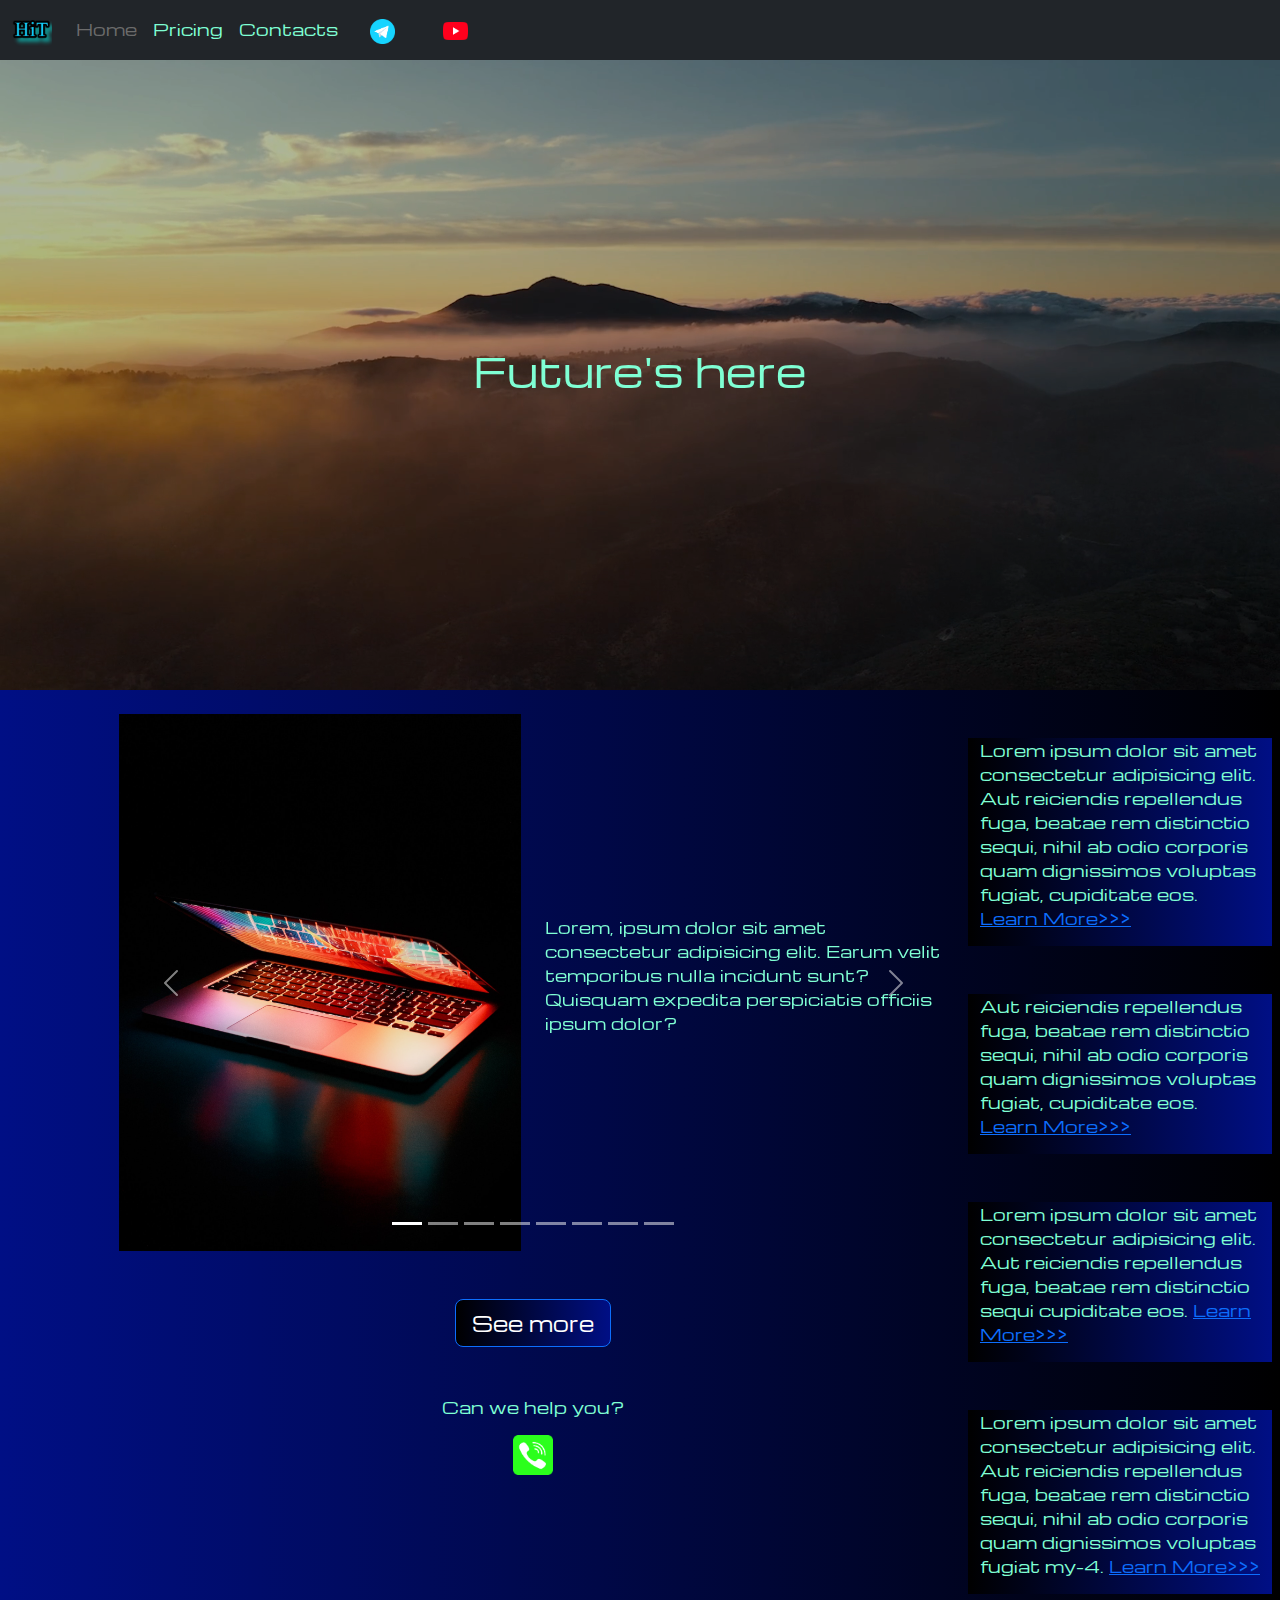
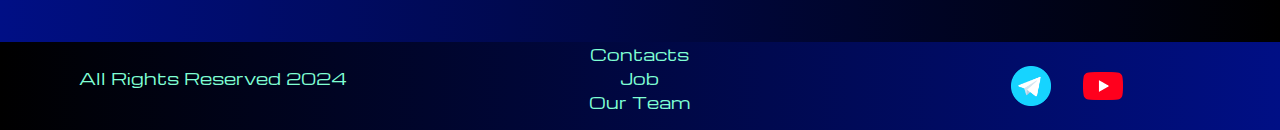
<file: index.html>
<!DOCTYPE html>
<html lang="en">

<head>
    <meta charset="UTF-8">
    <meta name="viewport" content="width=device-width, initial-scale=1.0">
    <link href="https://cdn.jsdelivr.net/npm/bootstrap@5.3.3/dist/css/bootstrap.min.css" rel="stylesheet"
        integrity="sha384-QWTKZyjpPEjISv5WaRU9OFeRpok6YctnYmDr5pNlyT2bRjXh0JMhjY6hW+ALEwIH" crossorigin="anonymous">
    <link rel="stylesheet" href="source/styles/mycss.css">
    <link rel="stylesheet" href="source/styles/bgvideo.css">
    <link rel="apple-touch-icon" sizes="180x180" href="/apple-touch-icon.png">
    <link rel="icon" type="image/png" sizes="32x32" href="source/files/favicon_io/favicon-32x32.png">
    <link rel="icon" type="image/png" sizes="16x16" href="source/files/favicon_io/favicon-16x16.png">
    <link rel="manifest" href="source/files/favicon_io/site.webmanifest">
    <title>Hit</title>
</head>

<body>
    <header>
        <nav class="navbar navbar-expand-lg bg-dark">
            <div class="container-fluid">
                <a class="navbar-brand" href="/"><img src="source/images/logo.png" alt="..."></a>
                <button class="navbar-toggler" type="button" data-bs-toggle="collapse" data-bs-target="#navbarNav"
                    aria-controls="navbarNav" aria-expanded="false" aria-label="Toggle navigation">
                    <span class="navbar-toggler-icon"></span>
                </button>
                <div class="collapse navbar-collapse" id="navbarNav">
                    <ul class="navbar-nav">
                        <li class="nav-item">
                            <a class="nav-link active" aria-current="page" href="/">Home</a>
                        </li>
                        <li class="nav-item">
                            <a class="nav-link" href="pricing.html">Pricing</a>
                        </li>
                        <li class="nav-item">
                            <a class="nav-link" href="pricing.html">Contacts</a>
                        </li>
                        <li class="nav-item">
                            <a class="nav-link" href="pricing.html"> <img style="width: 25px; margin-inline: 1em;"
                                    src="source/images/tg.png" alt="..."></a>
                        </li>
                        <li class="nav-item">
                            <a class="nav-link" href="pricing.html"> <img style="width: 25px; margin-inline: 1em"
                                    src="source/images/yt.png" alt="..."></a>
                        </li>
                    </ul>
                </div>
            </div>
        </nav>
    </header>

    <section>
        <div class="bgvideo">

            <video src="source/files/123.mp4" autoplay muted loop type="video/mp4"></video>
            <div class="effect"></div>
            <div class="video-text">
                <h1>Future's here</h1>
            </div>
        </div>
       
       
        <div class="container-fluid mt-4">
            <div class="row">
                <div class="col-lg-1">

                </div>
                <div class="col-lg-8 col-md-12">
                    <div class="row">


                        <div id="carouselExampleIndicators" class="carousel slide" data-bs-ride="true">
                            <div class="carousel-indicators">
                                <button type="button" data-bs-target="#carouselExampleIndicators" data-bs-slide-to="0"
                                    class="active" aria-current="true" aria-label="Slide 1"></button>
                                <button type="button" data-bs-target="#carouselExampleIndicators" data-bs-slide-to="1"
                                    aria-label="Slide 2"></button>
                                <button type="button" data-bs-target="#carouselExampleIndicators" data-bs-slide-to="2"
                                    aria-label="Slide 3"></button>
                                <button type="button" data-bs-target="#carouselExampleIndicators" data-bs-slide-to="3"
                                    aria-label="Slide 4"></button>
                                <button type="button" data-bs-target="#carouselExampleIndicators" data-bs-slide-to="4"
                                    aria-label="Slide 5"></button>
                                <button type="button" data-bs-target="#carouselExampleIndicators" data-bs-slide-to="5"
                                    aria-label="Slide 6"></button>
                                <button type="button" data-bs-target="#carouselExampleIndicators" data-bs-slide-to="6"
                                    aria-label="Slide 7"></button>
                                <button type="button" data-bs-target="#carouselExampleIndicators" data-bs-slide-to="7"
                                    aria-label="Slide 8"></button>
                            </div>
                            <div class="carousel-inner">
                                <div class="carousel-item active">
                                    <div class="d-block w-100">
                                        <div class="row">
                                            <div class="col-lg-6 col-md-6">
                                                <img src="source/images/laptop.png" class="w-100" alt="...">
                                            </div>
                                            <div class="col-lg-6 col-md-6 slide-text">
                                                <p>Lorem, ipsum dolor sit amet consectetur adipisicing elit. Earum velit
                                                    temporibus nulla incidunt sunt? Quisquam expedita perspiciatis
                                                    officiis ipsum dolor?</p>
                                            </div>
                                        </div>
                                    </div>
                                </div>
                                <div class="carousel-item">
                                    <div class="d-block w-100">
                                        <div class="row">
                                            <div class="col-lg-6 col-md-6">
                                                <img src="source/images/gaming pc.png" class="w-100" alt="...">
                                            </div>
                                            <div class="col-lg-6 col-md-6 slide-text">
                                                <p>Lorem, ipsum dolor sit amet consectetur adipisicing elit. Earum velit
                                                    temporibus nulla incidunt sunt? Quisquam?</p>
                                            </div>
                                        </div>

                                    </div>

                                </div>
                                <div class="carousel-item">
                                    <div class="d-block w-100">
                                        <div class="row">
                                            <div class="col-lg-6 col-md-6">
                                                <img src="source/images/vr.png" class="w-100" alt="...">
                                            </div>
                                            <div class="col-lg-6 col-md-6 slide-text">
                                                <p>Lorem, ipsum dolor sit amet consectetur adipisicing elit. Earum velit
                                                    temporibus nulla incidunt sunt? Quisquam expedita perspiciatis
                                                    officiis ipsum dolor, repellendus quo error aliquam dolorem?</p>
                                            </div>
                                        </div>
                                    </div>
                                </div>
                                <div class="carousel-item">
                                    <div class="d-block w-100">
                                        <div class="row">
                                            <div class="col-lg-6 col-md-6">
                                                <img src="source/images/gpu.png" class="w-100" alt="...">
                                            </div>
                                            <div class="col-lg-6 col-md-6 slide-text">
                                                <p>Lorem, ipsum dolor sit amet consectetur adipisicing elit. Earum velit
                                                    temporibus nulla incidunt sunt? Quisquam expedita perspiciatis
                                                    officiis ipsum dolor, repellendus quo error aliquam dolorem?</p>
                                            </div>
                                        </div>
                                    </div>
                                </div>
                                <div class="carousel-item">
                                    <div class="d-block w-100">
                                        <div class="row">
                                            <div class="col-lg-6 col-md-6">
                                                <img src="source/images/cpu.png" class="w-100" alt="...">
                                            </div>
                                            <div class="col-lg-6 col-md-6 slide-text">
                                                <p>Lorem, ipsum dolor sit amet consectetur adipisicing elit. Earum velit
                                                    temporibus nulla incidunt sunt?</p>
                                            </div>
                                        </div>
                                    </div>
                                </div>
                                <div class="carousel-item">
                                    <div class="d-block w-100">
                                        <div class="row">
                                            <div class="col-lg-6 col-md-6">
                                                <img src="source/images/controller.png" class="w-100" alt="...">
                                            </div>
                                            <div class="col-lg-6 col-md-6 slide-text">
                                                <p>Lorem, ipsum dolor sit amet consectetur adipisicing elit.</p>
                                            </div>
                                        </div>
                                    </div>
                                </div>
                                <div class="carousel-item">
                                    <div class="d-block w-100">
                                        <div class="row">
                                            <div class="col-lg-6 col-md-6">
                                                <img src="source/images/acc.png" class="w-100" alt="...">
                                            </div>
                                            <div class="col-lg-6 col-md-6 slide-text">
                                                <p>Lorem ipsum dolor sit amet consectetur adipisicing elit. Saepe
                                                    laborum, maxime libero nobis aliquid excepturi!.</p>
                                            </div>
                                        </div>
                                    </div>
                                </div>
                                <div class="carousel-item">
                                    <div class="d-block w-100">
                                        <div class="row">
                                            <div class="col-lg-6 col-md-6">
                                                <img src="source/images/other.png" class="w-100" alt="...">
                                            </div>
                                            <div class="col-lg-6 col-md-6 slide-text">
                                                <p>Lorem ipsum dolor sit amet consectetur adipisicing elit. Doloribus
                                                    perspiciatis officia nihil praesentium facilis necessitatibus
                                                    expedita alias aperiam.</p>
                                            </div>
                                        </div>
                                    </div>
                                </div>

                            </div>
                            <button class="carousel-control-prev" type="button"
                                data-bs-target="#carouselExampleIndicators" data-bs-slide="prev">
                                <span class="carousel-control-prev-icon" aria-hidden="true"></span>
                                <span class="visually-hidden">Previous</span>
                            </button>
                            <button class="carousel-control-next" type="button"
                                data-bs-target="#carouselExampleIndicators" data-bs-slide="next">
                                <span class="carousel-control-next-icon" aria-hidden="true"></span>
                                <span class="visually-hidden">Next</span>
                            </button>
                        </div>
                        <div class="col-lg-12 col-md-12 text-center mt-4">
                            <button type="button" class="btn btn-primary btn-lg my-4">See more</button>
                        </div>
                        <div class="col-lg-12 col-md-12 text-center mt-4">
                            <p>Can we help you?</p>
                        </div>
                        <div class="col-lg-12 col-md-12 text-center">
                            <img class="call-anim" style="width: 40px;" src="source/images/phone.png" alt="...">
                        </div>
                    </div>
                </div>
                <div class="col-lg-3 col-md-12">
                    <div class="row px-2">
                        <div class="col-lg-12 sidebar my-4">
                            <p>Lorem ipsum dolor sit amet consectetur adipisicing elit. Aut reiciendis repellendus fuga,
                                beatae rem distinctio sequi, nihil ab odio corporis quam dignissimos voluptas fugiat,
                                cupiditate eos. <a href="#">Learn More>>></a></p>
                        </div>
                        <div class="col-lg-12 sidebar my-4">
                            <p> Aut reiciendis repellendus fuga,
                                beatae rem distinctio sequi, nihil ab odio corporis quam dignissimos voluptas fugiat,
                                cupiditate eos. <a href="#">Learn More>>></a></p>
                        </div>
                        <div class="col-lg-12 sidebar my-4">
                            <p>Lorem ipsum dolor sit amet consectetur adipisicing elit. Aut reiciendis repellendus fuga,
                                beatae rem distinctio sequi
                                cupiditate eos. <a href="#">Learn More>>></a></p>
                        </div>
                        <div class="col-lg-12 sidebar my-4">
                            <p>Lorem ipsum dolor sit amet consectetur adipisicing elit. Aut reiciendis repellendus fuga,
                                beatae rem distinctio sequi, nihil ab odio corporis quam dignissimos voluptas fugiat
                                my-4. <a href="#">Learn More>>></a></p>
                        </div>
                    </div>
                </div>


            </div>

        </div>
    </section>

    <footer class="mt-4">
        <div class="container-fluid">
            <div class="row">
                <div class="col-lg-4 col-md-12 footer-text text-center">
                    <p>All Rights Reserved 2024</p>
                </div>
                <div class="col-lg-4 col-md-12 footer-text text-center">
                    <p>Contacts <br>Job<br>Our Team</p>
                </div>
                <div class="col-lg-4 col-md-12 media-links">
                    <a href=""><img style="width: 40px; margin-inline: 1em;" src="source/images/tg.png" alt="..."></a>
                    <a href=""><img style="width: 40px; margin-inline: 1em" src="source/images/yt.png" alt="..."></a>
                </div>
            </div>
        </div>
    </footer>

    <script src="https://cdn.jsdelivr.net/npm/bootstrap@5.3.3/dist/js/bootstrap.bundle.min.js"
        integrity="sha384-YvpcrYf0tY3lHB60NNkmXc5s9fDVZLESaAA55NDzOxhy9GkcIdslK1eN7N6jIeHz"
        crossorigin="anonymous"></script>
</body>

</html>
</file>
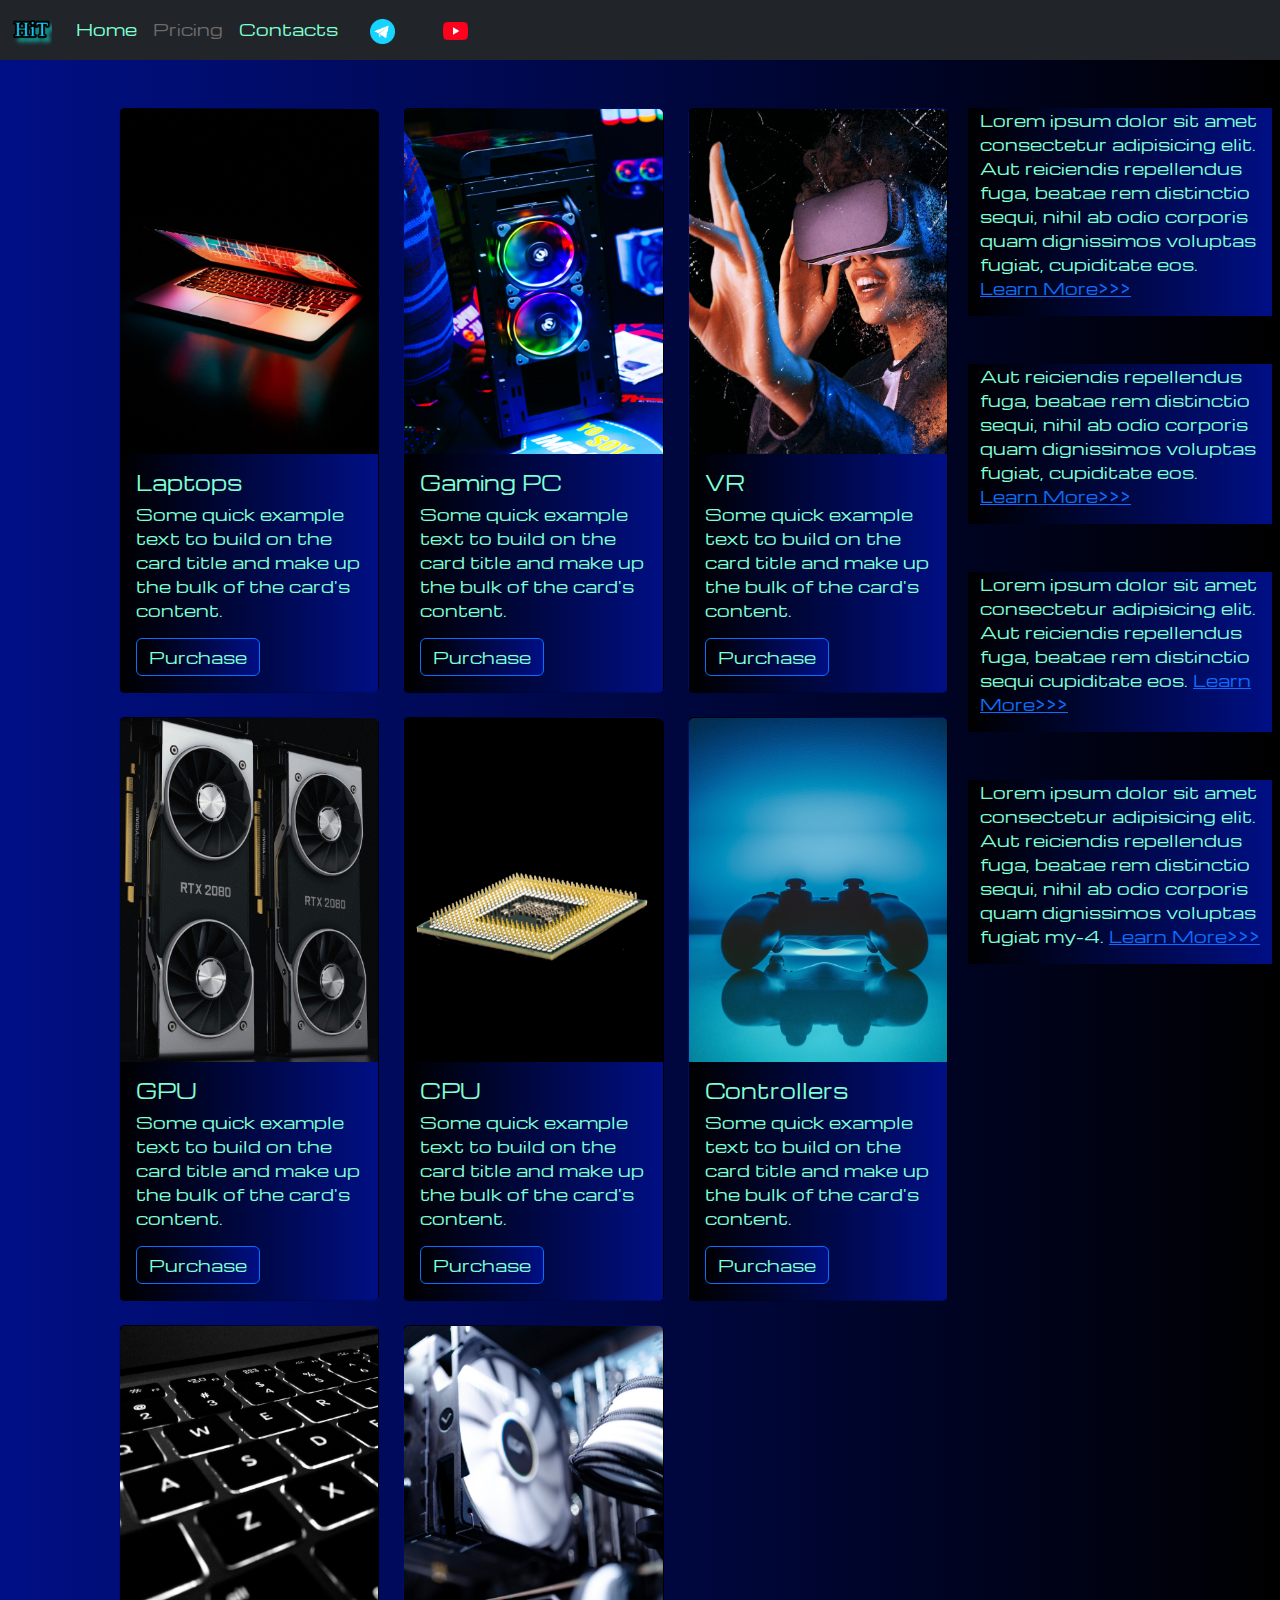
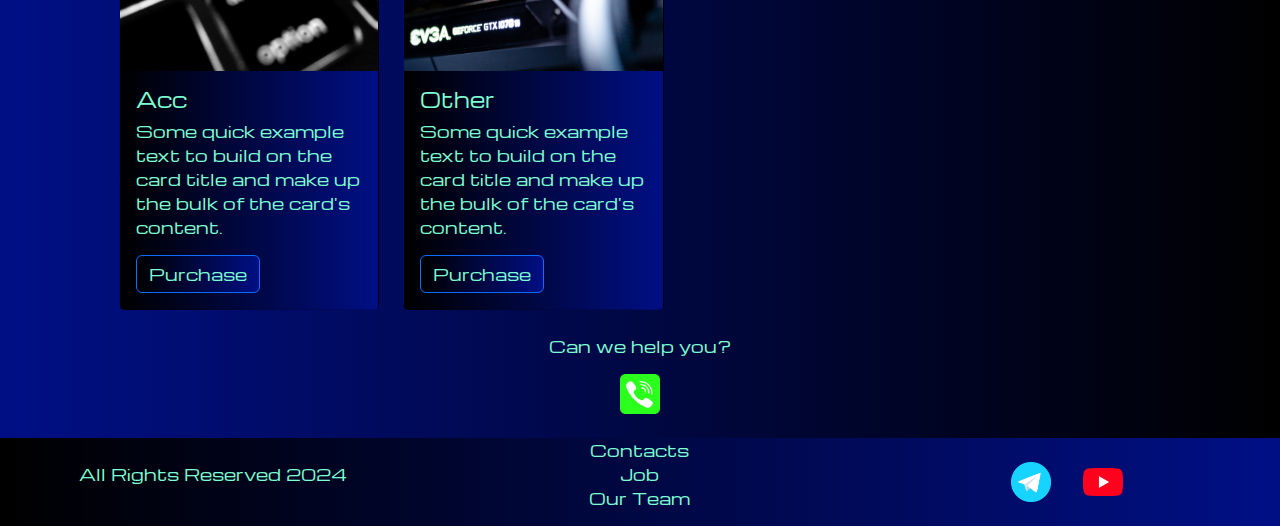
<file: pricing.html>
<!DOCTYPE html>
<html lang="en">

<head>
    <meta charset="UTF-8">
    <meta http-equiv="X-UA-Compatible" content="IE=edge">
    <meta name="viewport" content="width=device-width, initial-scale=1.0">
    <link href="https://cdn.jsdelivr.net/npm/bootstrap@5.3.3/dist/css/bootstrap.min.css" rel="stylesheet"
        integrity="sha384-QWTKZyjpPEjISv5WaRU9OFeRpok6YctnYmDr5pNlyT2bRjXh0JMhjY6hW+ALEwIH" crossorigin="anonymous">
    <link rel="stylesheet" href="source/styles/mycss.css">
    <title>Hit</title>
</head>

<body>
    <header>
        <nav class="navbar navbar-expand-lg bg-dark">
            <div class="container-fluid">
                <a class="navbar-brand" href="/"><img src="source/images/logo.png" alt="..."></a>
                <button class="navbar-toggler" type="button" data-bs-toggle="collapse" data-bs-target="#navbarNav"
                    aria-controls="navbarNav" aria-expanded="false" aria-label="Toggle navigation">
                    <span class="navbar-toggler-icon"></span>
                </button>
                <div class="collapse navbar-collapse" id="navbarNav">
                    <ul class="navbar-nav">
                        <li class="nav-item">
                            <a class="nav-link" aria-current="page" href="/">Home</a>
                        </li>
                        <li class="nav-item">
                            <a class="nav-link active" href="pricing.html">Pricing</a>
                        </li>
                        <li class="nav-item">
                            <a class="nav-link" href="pricing.html">Contacts</a>
                        </li>
                        <li class="nav-item">
                            <a class="nav-link" href="pricing.html"> <img style="width: 25px; margin-inline: 1em;"
                                    src="source/images/tg.png" alt="..."></a>
                        </li>
                        <li class="nav-item">
                            <a class="nav-link" href="pricing.html"> <img style="width: 25px; margin-inline: 1em"
                                    src="source/images/yt.png" alt="..."></a>
                        </li>
                    </ul>
                </div>
            </div>
        </nav>
    </header>

    <section>
        <div class="container-fluid mt-4">
            <div class="row">
                <div class="col-lg-1">

                </div>
                <div class="col-lg-8 col-md-12">

                    <div class="row">
                        <div class="col-lg-4 col-md-6 mt-4">
                            <div class="card">
                                <a href="#"><img src="source/images/laptop.png" class="card-img-top" alt="Laptop"></a>
                                <div class="card-body">
                                    <h5 class="card-title"><a href="#">Laptops</a></h5>
                                    <p class="card-text"><a href="#">
                                            Some quick example text to build on the card title and make up
                                            the bulk
                                            of the card's content.
                                        </a></p>
                                    <a href="#" class="btn btn-primary">Purchase</a>
                                </div>
                            </div>
                        </div>
                        <div class="col-lg-4 col-md-6 mt-4">
                            <div class="card">
                                <img src="source/images/gaming pc.png" class="card-img-top" alt="Gaming PC">
                                <div class="card-body">
                                    <h5 class="card-title">Gaming PC</h5>
                                    <p class="card-text">Some quick example text to build on the card title and make up
                                        the bulk
                                        of the card's content.</p>
                                    <a href="#" class="btn btn-primary">Purchase</a>
                                </div>
                            </div>
                        </div>
                        <div class="col-lg-4 col-md-6 mt-4">
                            <div class="card">
                                <img src="source/images/vr.png" class="card-img-top" alt="VR">
                                <div class="card-body">
                                    <h5 class="card-title">VR</h5>
                                    <p class="card-text">Some quick example text to build on the card title and make up
                                        the bulk
                                        of the card's content.</p>
                                    <a href="#" class="btn btn-primary">Purchase</a>
                                </div>
                            </div>
                        </div>
                        <div class="col-lg-4 col-md-6 mt-4">
                            <div class="card">
                                <img src="source/images/gpu.png" class="card-img-top" alt="GPU">
                                <div class="card-body">
                                    <h5 class="card-title">GPU</h5>
                                    <p class="card-text">Some quick example text to build on the card title and make up
                                        the bulk
                                        of the card's content.</p>
                                    <a href="#" class="btn btn-primary">Purchase</a>
                                </div>
                            </div>
                        </div>
                        <div class="col-lg-4 col-md-6 mt-4">
                            <div class="card">
                                <img src="source/images/cpu.png" class="card-img-top" alt="CPU">
                                <div class="card-body">
                                    <h5 class="card-title">CPU</h5>
                                    <p class="card-text">Some quick example text to build on the card title and make up
                                        the bulk
                                        of the card's content.</p>
                                    <a href="#" class="btn btn-primary">Purchase</a>
                                </div>
                            </div>
                        </div>
                        <div class="col-lg-4 col-md-6 mt-4">
                            <div class="card">
                                <img src="source/images/controller.png" class="card-img-top" alt="Controllers">
                                <div class="card-body">
                                    <h5 class="card-title">Controllers</h5>
                                    <p class="card-text">Some quick example text to build on the card title and make up
                                        the bulk
                                        of the card's content.</p>
                                    <a href="#" class="btn btn-primary">Purchase</a>
                                </div>
                            </div>
                        </div>
                        <div class="col-lg-4 col-md-6 mt-4">
                            <div class="card">
                                <img src="source/images/acc.png" class="card-img-top" alt="ACC">
                                <div class="card-body">
                                    <h5 class="card-title">Acc</h5>
                                    <p class="card-text">Some quick example text to build on the card title and make up
                                        the bulk
                                        of the card's content.</p>
                                    <a href="#" class="btn btn-primary">Purchase</a>
                                </div>
                            </div>
                        </div>
                        <div class="col-lg-4 col-md-6 mt-4">
                            <div class="card">
                                <img src="source/images/other.png" class="card-img-top" alt="Other">
                                <div class="card-body">
                                    <h5 class="card-title">Other</h5>
                                    <p class="card-text">Some quick example text to build on the card title and make up
                                        the bulk
                                        of the card's content.</p>
                                    <a href="#" class="btn btn-primary">Purchase</a>
                                </div>
                            </div>
                        </div>


                    </div>
                </div>
                <div class="col-lg-3 col-md-12">
                    <div class="row px-2">
                        <div class="col-lg-12 sidebar my-4">
                            <p>Lorem ipsum dolor sit amet consectetur adipisicing elit. Aut reiciendis repellendus fuga,
                                beatae rem distinctio sequi, nihil ab odio corporis quam dignissimos voluptas fugiat,
                                cupiditate eos. <a href="#">Learn More>>></a></p>
                        </div>
                        <div class="col-lg-12 sidebar my-4">
                            <p> Aut reiciendis repellendus fuga,
                                beatae rem distinctio sequi, nihil ab odio corporis quam dignissimos voluptas fugiat,
                                cupiditate eos. <a href="#">Learn More>>></a></p>
                        </div>
                        <div class="col-lg-12 sidebar my-4">
                            <p>Lorem ipsum dolor sit amet consectetur adipisicing elit. Aut reiciendis repellendus fuga,
                                beatae rem distinctio sequi
                                cupiditate eos. <a href="#">Learn More>>></a></p>
                        </div>
                        <div class="col-lg-12 sidebar my-4">
                            <p>Lorem ipsum dolor sit amet consectetur adipisicing elit. Aut reiciendis repellendus fuga,
                                beatae rem distinctio sequi, nihil ab odio corporis quam dignissimos voluptas fugiat
                                my-4. <a href="#">Learn More>>></a></p>
                        </div>
                    </div>
                </div>


            </div>
            <div class="col-lg-12 col-md-12 text-center mt-4">
               <p>Can we help you?</p>
            </div>
            <div class="col-lg-12 col-md-12 text-center">
                <img class="call-anim" style="width: 40px;" src="source/images/phone.png" alt="...">
             </div>

        </div>
    </section>

    <footer class="mt-4">
        <div class="container-fluid">
            <div class="row">
                <div class="col-lg-4 col-md-12 footer-text text-center">
                    <p>All Rights Reserved 2024</p>
                </div>
                <div class="col-lg-4 col-md-12 footer-text text-center">
                    <p>Contacts <br>Job<br>Our Team</p>
                </div>
                <div class="col-lg-4 col-md-12 media-links">
                    <a href=""><img style="width: 40px; margin-inline: 1em;" src="source/images/tg.png" alt="..."></a>
                    <a href=""><img style="width: 40px; margin-inline: 1em" src="source/images/yt.png" alt="..."></a>
                </div>
            </div>
        </div>
    </footer>


    <script src="https://cdn.jsdelivr.net/npm/bootstrap@5.3.3/dist/js/bootstrap.bundle.min.js"
        integrity="sha384-YvpcrYf0tY3lHB60NNkmXc5s9fDVZLESaAA55NDzOxhy9GkcIdslK1eN7N6jIeHz"
        crossorigin="anonymous"></script>
</body>

</html>
</file>
<file: source/styles/mycss.css>
@import url('https://fonts.googleapis.com/css?family=Michroma&display=swap');

body {
    font-family: Michroma, serif;
    background: linear-gradient(90deg, #000f85 0%, #000000 100%);
}
p {
    color: aquamarine;
}

.nav-link {
    color: aquamarine;
}

.navbar-nav .nav-link.active {
    color: rgb(108, 108, 108);
}

.navbar-brand img {
    width: 40px;
}

.navbar-toggler {
    background-color: rgb(140, 139, 139);
}

.sidebar {
    color: aquamarine;
    background: linear-gradient(270deg, #000f85 0%, #000000 100%);

}

.card {
    background: linear-gradient(270deg, #000f85 0%, #000000 100%);
    color: aquamarine;
}
.card a {
    text-decoration: none;
    color: aquamarine;
}

.slide-text,
.footer-text {
    color: aquamarine;
    margin: auto auto;
}

.call-anim {
    animation: call 1s ease 0s infinite normal forwards;
}

@keyframes call {
	0%,
	100% {
		transform: translateX(0%);
		transform-origin: 50% 50%;
	}

	15% {
		transform: translateX(-30px) rotate(-6deg);
	}

	30% {
		transform: translateX(15px) rotate(6deg);
	}

	45% {
		transform: translateX(-15px) rotate(-3.6deg);
	}

	60% {
		transform: translateX(9px) rotate(2.4deg);
	}

	75% {
		transform: translateX(-6px) rotate(-1.2deg);
	}
}

@media(max-width: 755px) {
    .carousel-indicators{
        display: none;
    }
}
footer,
.btn-primary {
    background: linear-gradient(270deg, #000f85 0%, #000000 100%);    

}
.media-links {
    display: flex;
    justify-content: center;
    align-items: center;

}
</file>
<file: source/styles/bgvideo.css>
.bgvideo {
    height: 70vh;
    width: 100%;
    position: relative;
    display: flex;
    justify-content: center;
    align-items: center;

}
.bgvideo video {
    height: 70vh;
    width: 100%;
    position: absolute;
    top: 0;
    left: 0;
    object-fit: cover;
    z-index: 1;
}

.effect {
    height: 70vh;
    width: 100%;
    position: absolute;
    top: 0;
    left: 0;
    object-fit: cover;
    z-index: 2;
    background-color: rgba(0, 0, 0, 0.277);
}

.video-text {
    color: aquamarine;
    z-index: 2;
}
</file>
